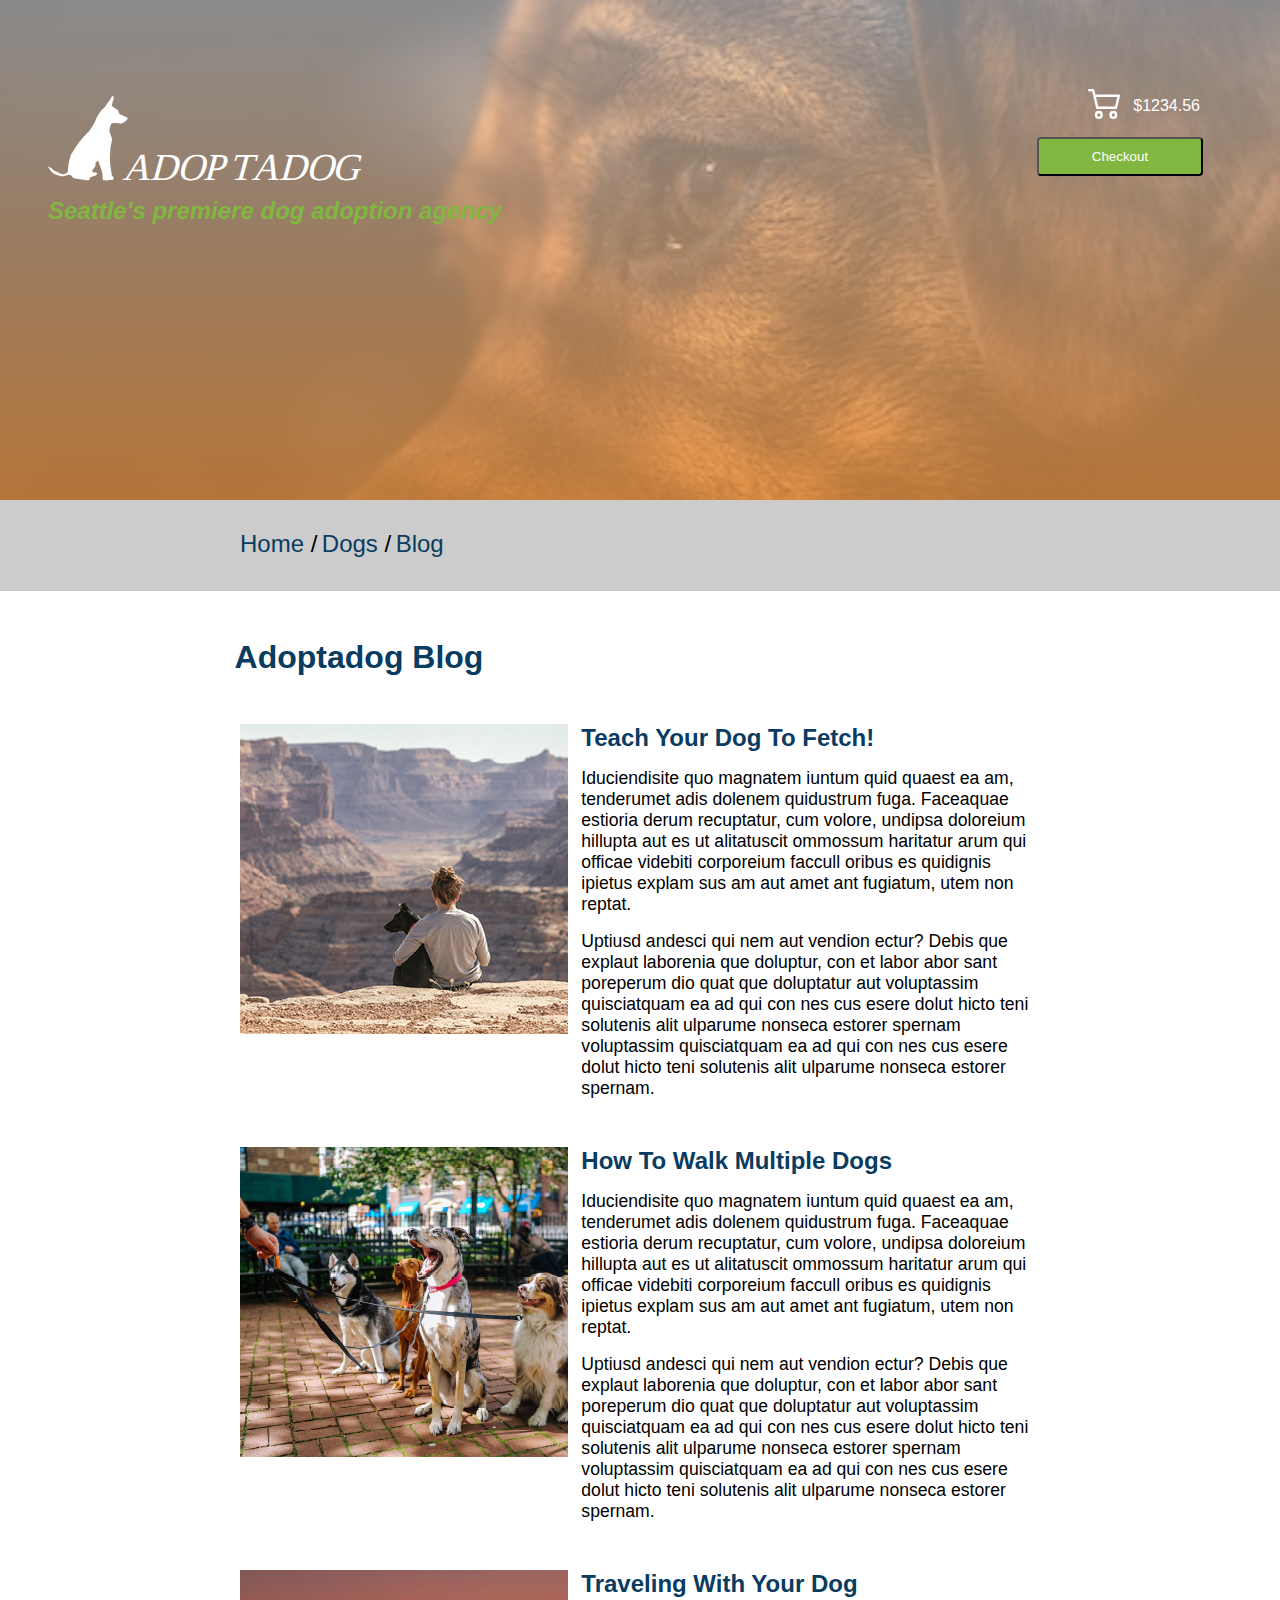
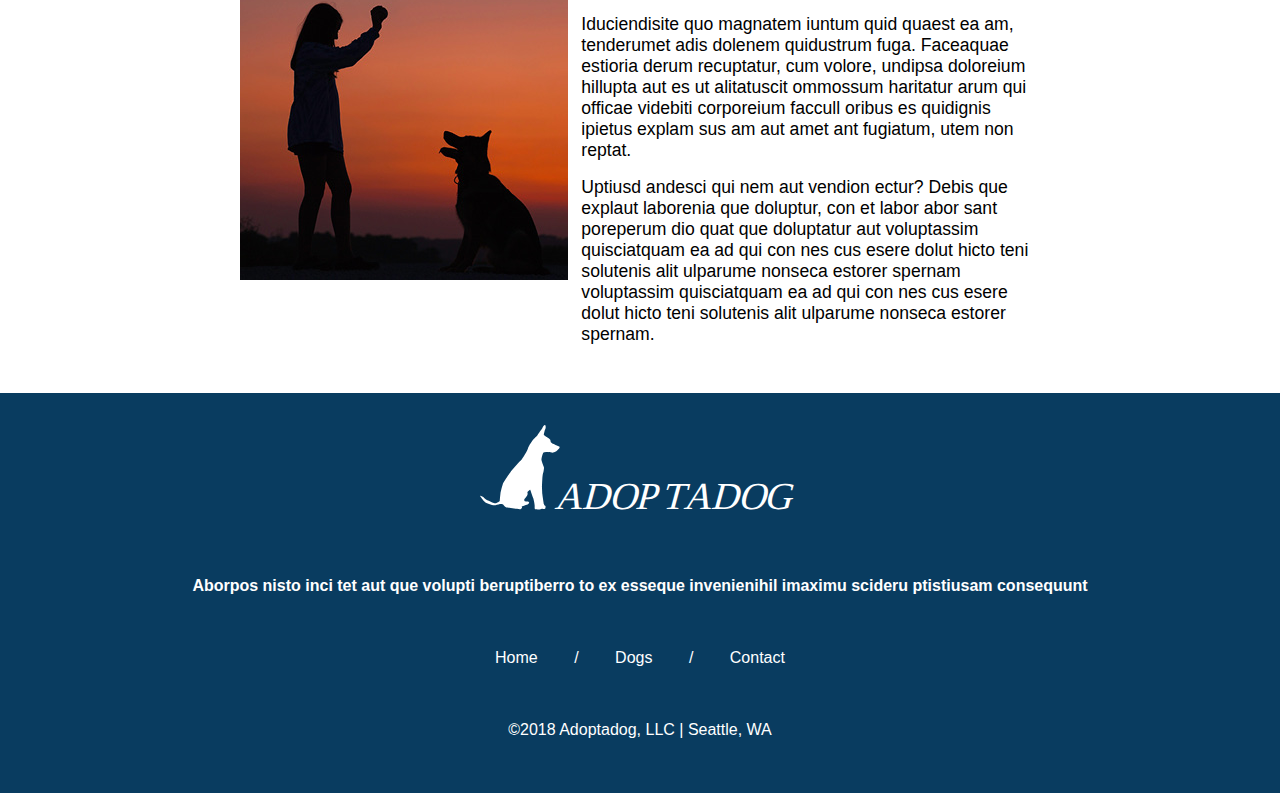
<file: blog.html>
<!doctype html>
<html lang="en">

<head>
	<meta charset="utf-8">
	<meta http-equiv="X-UA-Compatible" content="IE=edge">
	<meta name="viewport"
		content="width=device-width, initial-scale=1, minimum-scale=1, maximum-scale=1, user-scalable=0">
	<title>Adopt a Dog Blog</title>
    <script src="js/jquery-3.6.0.min.js" type="text/javascript"></script>
    <script src="https://ajax.googleapis.com/ajax/libs/jquery/3.5.1/jquery.min.js"></script>


    
    <link href="styles/style.css" rel="stylesheet">
</head>
<body>

    <div class="parent">

        <!-- header -->
        <header>  
            <div>
          <img src="images/adoptadog-logo.svg" alt="adopt a dog log, in white with a silhouette of a dog and text" class="logo">
                <h1>Seattle's premiere dog adoption agency</h1>
           <!-- </div>
           <div> -->
              <img src="cart-icon.svg" alt="shopping cart icon" class="cart">
              <p>$1234.56 </p>
             <button class="button">Checkout</button>
             </div>
         </header>
             
        <!-- navigation -->
        <nav>
         <ul>
            <li><a href="index.html">Home </a>/</li>
            <li><a href="dogs.html">Dogs </a>/</li>
            <li><a href="blog.html">Blog</a></li>
        </ul> </nav>

        <div id="sidebar1"></div>     
        <div id="sidebar2"></div> 


    <div id="content1"><h1>Adoptadog Blog</h1>
      
    </div> 
    </div> 
    
              <div id="blogArticles">
                <script src="js/posts.js"></script>
              </div>
        

  
 

         <!-- footer -->
            
         <footer>
            <img src="images/adoptadog-logo.svg" alt="adopt a dog log, in white with a silhouette of a dog and text">
            <h5>Aborpos nisto inci tet aut que volupti beruptiberro to ex 
                esseque invenienihil imaximu scideru ptistiusam consequunt</h5>
            <ul>
                <li><a href="index.html">Home</a> </li>
                <li> /</li>
                <li><a href="dogs.html">Dogs </a> </li>
                <li> /</li>
                <li><a href="contact.html">Contact</a></li>
            </ul>
            <p> &#169;2018 Adoptadog, LLC | Seattle, WA</p>

        </footer>
</body>
</html>
</file>
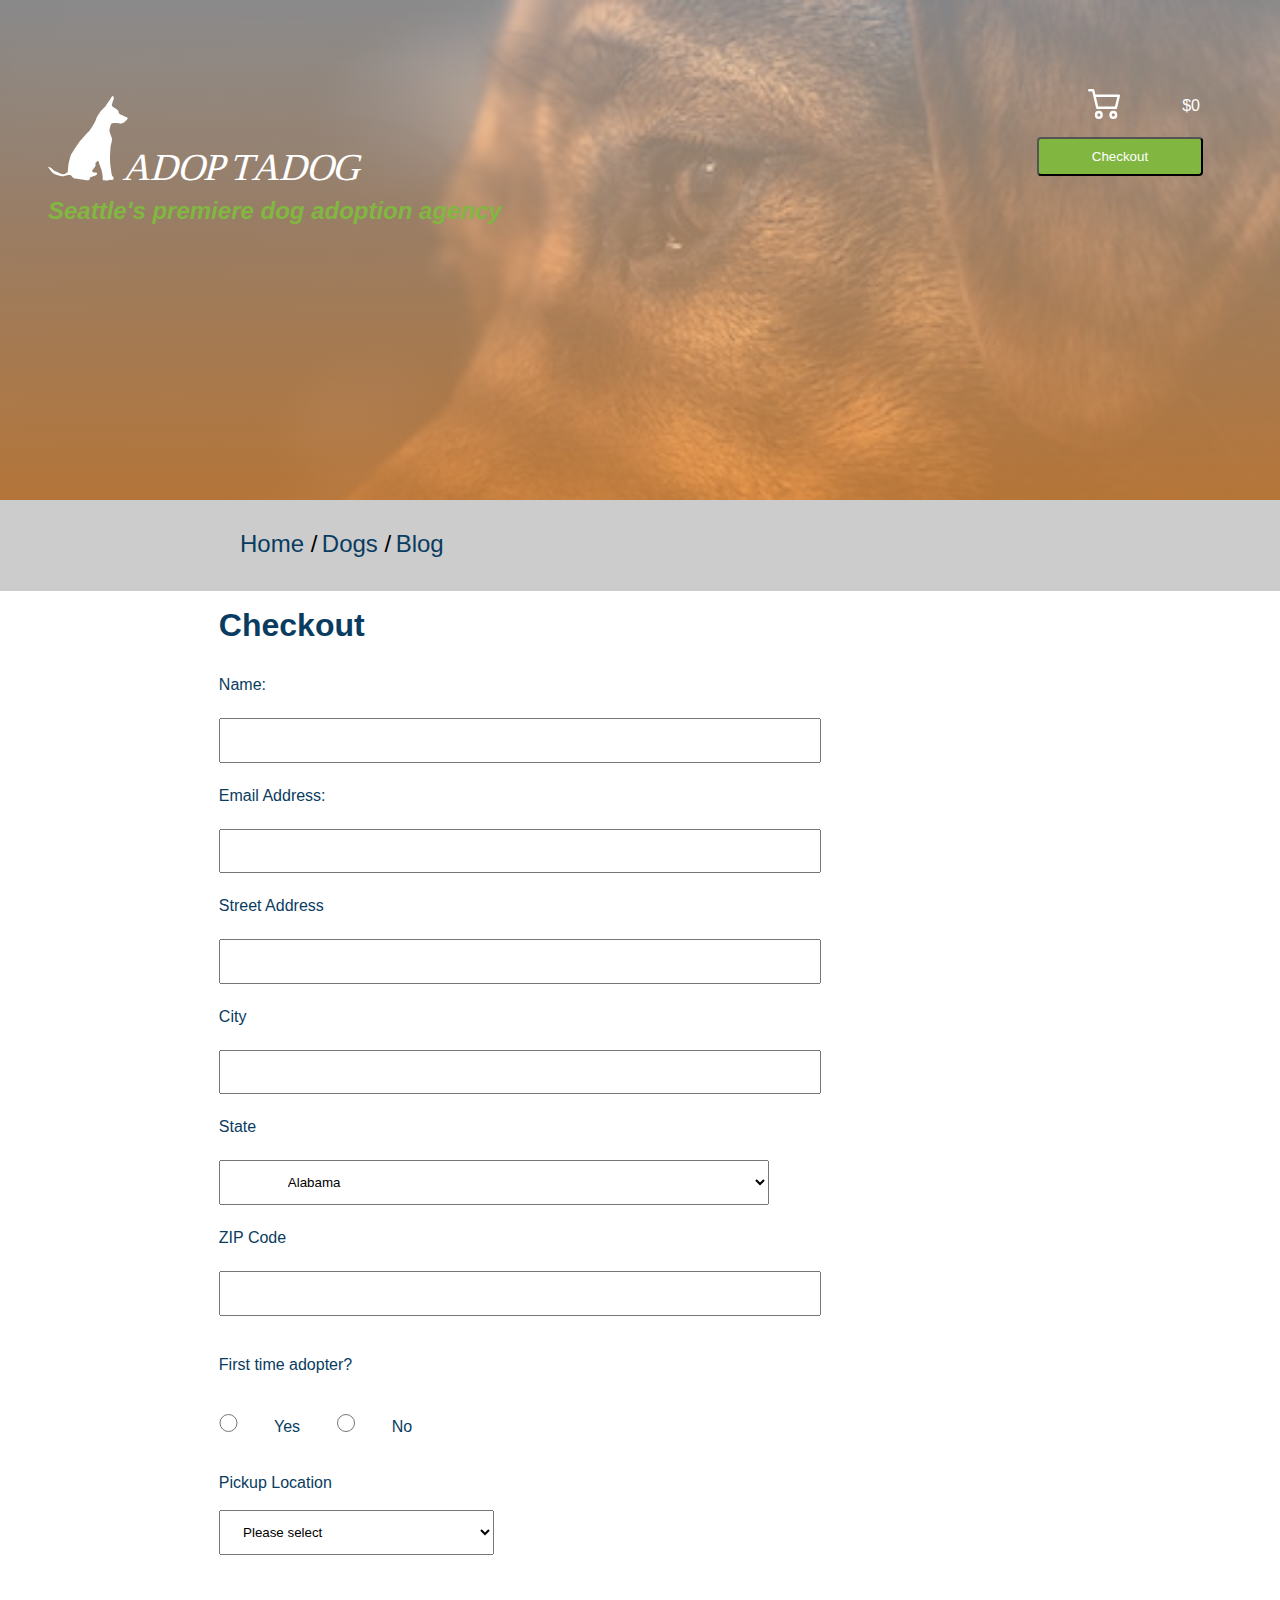
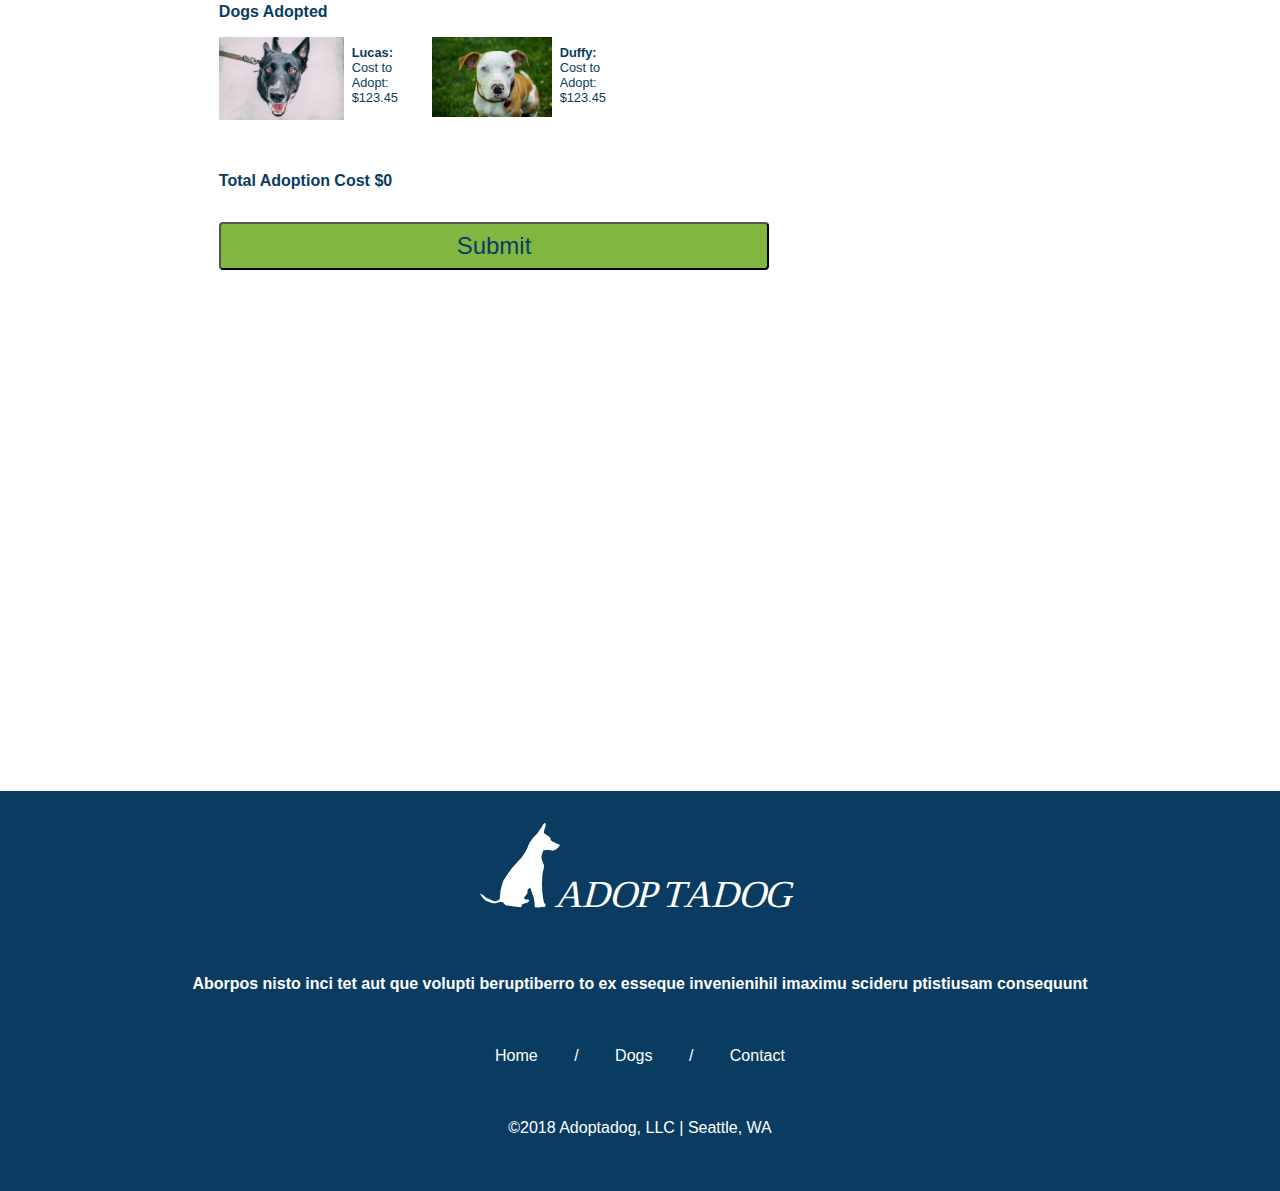
<file: contact.html>
<!DOCTYPE html>
<html lang="en">

<head>
    <meta charset="UTF-8">
    <meta name="viewport" content="width=device-width, initial-scale=1.0">
    <meta http-equiv="X-UA-Compatible" content="ie=edge">

    <link rel="stylesheet" href="styles/style.css">
    <script src="js/checkout.js"></script>
    <script src="js/jquery-3.6.0.min.js" type="text/javascript"></script>
    <script src="https://ajax.googleapis.com/ajax/libs/jquery/3.5.1/jquery.min.js"></script>

    <title>Adopt a Dog</title>


    
</head>
<body>
    <div class="parent">

        <!-- header -->
        <header>  
            <div>
             <img src="images/adoptadog-logo.svg" alt="adopt a dog log, in white with a silhouette of a dog and text" class="logo">
                <h1>Seattle's premiere dog adoption agency</h1>
                  <img src="cart-icon.svg" alt="shopping cart icon" class="cart">
                     <p id="finalAmount">$0 </p>
                      <button class="button" onclick="runningTotal(0)" style="cursor: pointer;">  Checkout </button>
  
                    </div>
      </header>
             
        <!-- navigation -->
        <nav>
         <ul>
            <li><a href="index.html">Home </a>/</li>
            <li><a href="dogs.html">Dogs </a>/</li>
            <li><a href="blog.html">Blog</a></li>
        </ul> 
    </nav>
    
        <!-- sidebar  (these are basically place holders)-->
    
        <div id="sidebar1"></div>     
        <div id="sidebar2"></div> 
    
     <!-- <div id="content1"> <h1 >Checkout</h1> </div> -->
        </div>


    
        
        
        <div class="container22">
          <div id="content23"> 
            <h1 >Checkout</h1>
            <!-- action="/action_page.php" -->
            <form  method="post" onsubmit="return validateForm()" class="form">
            <label>Name:
               <input type="text" id="Name" required name="applicantName">
            </label>

            <label>Email Address:
                <input type="email"  id="email" name="applicantEmail">
            </label>

            <label for="street">Street Address
                 <input id="street" type="text" name="applicantStreet">
                </label>
            <label for="city">City

                <input id="city" type="text" name="applicantCity" class="city">
            </label>
            <label for="state">State
          
                <select id="state" class="state">
                    <option value="AL">Alabama</option>
                    <option value="AK">Alaska</option>
                    <option value="AZ">Arizona</option>
                    <option value="AR">Arkansas</option>
                    <option value="CA">California</option>
                    <option value="CO">Colorado</option>
                    <option value="CT">Connecticut</option>
                    <option value="DE">Delaware</option>
                    <option value="DC">District Of Columbia</option>
                    <option value="FL">Florida</option>
                    <option value="GA">Georgia</option>
                    <option value="HI">Hawaii</option>
                    <option value="ID">Idaho</option>
                    <option value="IL">Illinois</option>
                    <option value="IN">Indiana</option>
                    <option value="IA">Iowa</option>
                    <option value="KS">Kansas</option>
                    <option value="KY">Kentucky</option>
                    <option value="LA">Louisiana</option>
                    <option value="ME">Maine</option>
                    <option value="MD">Maryland</option>
                    <option value="MA">Massachusetts</option>
                    <option value="MI">Michigan</option>
                    <option value="MN">Minnesota</option>
                    <option value="MS">Mississippi</option>
                    <option value="MO">Missouri</option>
                    <option value="MT">Montana</option>
                    <option value="NE">Nebraska</option>
                    <option value="NV">Nevada</option>
                    <option value="NH">New Hampshire</option>
                    <option value="NJ">New Jersey</option>
                    <option value="NM">New Mexico</option>
                    <option value="NY">New York</option>
                    <option value="NC">North Carolina</option>
                    <option value="ND">North Dakota</option>
                    <option value="OH">Ohio</option>
                    <option value="OK">Oklahoma</option>
                    <option value="OR">Oregon</option>
                    <option value="PA">Pennsylvania</option>
                    <option value="RI">Rhode Island</option>
                    <option value="SC">South Carolina</option>
                    <option value="SD">South Dakota</option>
                    <option value="TN">Tennessee</option>
                    <option value="TX">Texas</option>
                    <option value="UT">Utah</option>
                    <option value="VT">Vermont</option>
                    <option value="VA">Virginia</option>
                    <option value="WA">Washington</option>
                    <option value="WV">West Virginia</option>
                    <option value="WI">Wisconsin</option>
                    <option value="WY">Wyoming</option>
                </select>	
            </label>
  
                 <label>ZIP Code
                 <input id="zip" type="text" class="zip" pattern="[0-9]{5}" title="Five digit zip code" />
                </label>
                 <!-- <br><br><br> -->

                <p>First time adopter?</p>
                  <input class="radio" type="radio" id="yes" name="yes" value="yes">
                  <label for="yes">Yes</label>
                  <input class="radio" type="radio" id="no" name="no" value="no">
                  <label for="no">No</label>
                <br> <br>
                 

            <label class="pickup">Pickup Location<br><br>
                <select name="location" class="location">
                    <option value="">Please select</option>
                    <option value="east">east</option>
                    <option value="west">west</option>
                    <option value="north">north</option>
                </select>

            </label>  
       
            <h4> Dogs Adopted</h4>  
       
          <div class="divide">
            <div class="lside">
                <img src="images/tucker-good-589776-unsplash.jpg" alt="black dog" >
            </div>
            <div class="rside">
                <!-- <p style="padding-left:1rem; font-size:0.6em;margin-top:-2rem;" >Lucus<br>Cost to Adopt: $123.45</p> -->
                <p onclick="runningTotal(123.45)" style="cursor: pointer;">  <strong>Lucas:</strong> <br>Cost to Adopt: $123.45 </p>
            </div>

            <div class="lside2">
                <img src="images/duffy-brook-350225-unsplash.jpg" alt="bulldog" >
            </div>
            <div class="rside2">
               <!-- <p style="padding-left:1rem; font-size:0.6em;margin-top:-2rem;">Duffy<br> Cost to Adopt: $123.45</p> -->
               <p onclick="runningTotal(123.45)" style="cursor: pointer;">  <strong>Duffy:</strong> <br>Cost to Adopt: $123.45 </p>

            </div>
          </div>

          <div>
             <h4>Total Adoption Cost <span id="finalAmount">$0</span> </h4>

           
          </div>
         
            <input type="submit" onclick="submitAlert()" value="Submit" class="submit" style="cursor: pointer;">
        </form>

        </div>
  </div>
 

         <!-- footer -->
            
         <footer>
            <img src="images/adoptadog-logo.svg" alt="adopt a dog log, in white with a silhouette of a dog and text">
            <h5>Aborpos nisto inci tet aut que volupti beruptiberro to ex 
                esseque invenienihil imaximu scideru ptistiusam consequunt</h5>
            <ul>
                <li><a href="index.html">Home</a> </li>
                <li> /</li>
                <li><a href="dogs.html">Dogs </a> </li>
                <li> /</li>
                <li><a href="contact.html">Contact</a></li>
            </ul>
            <p> &#169;2018 Adoptadog, LLC | Seattle, WA</p>

        </footer>

       <script src="js/alert.js"></script>
</body>
</html>
</file>
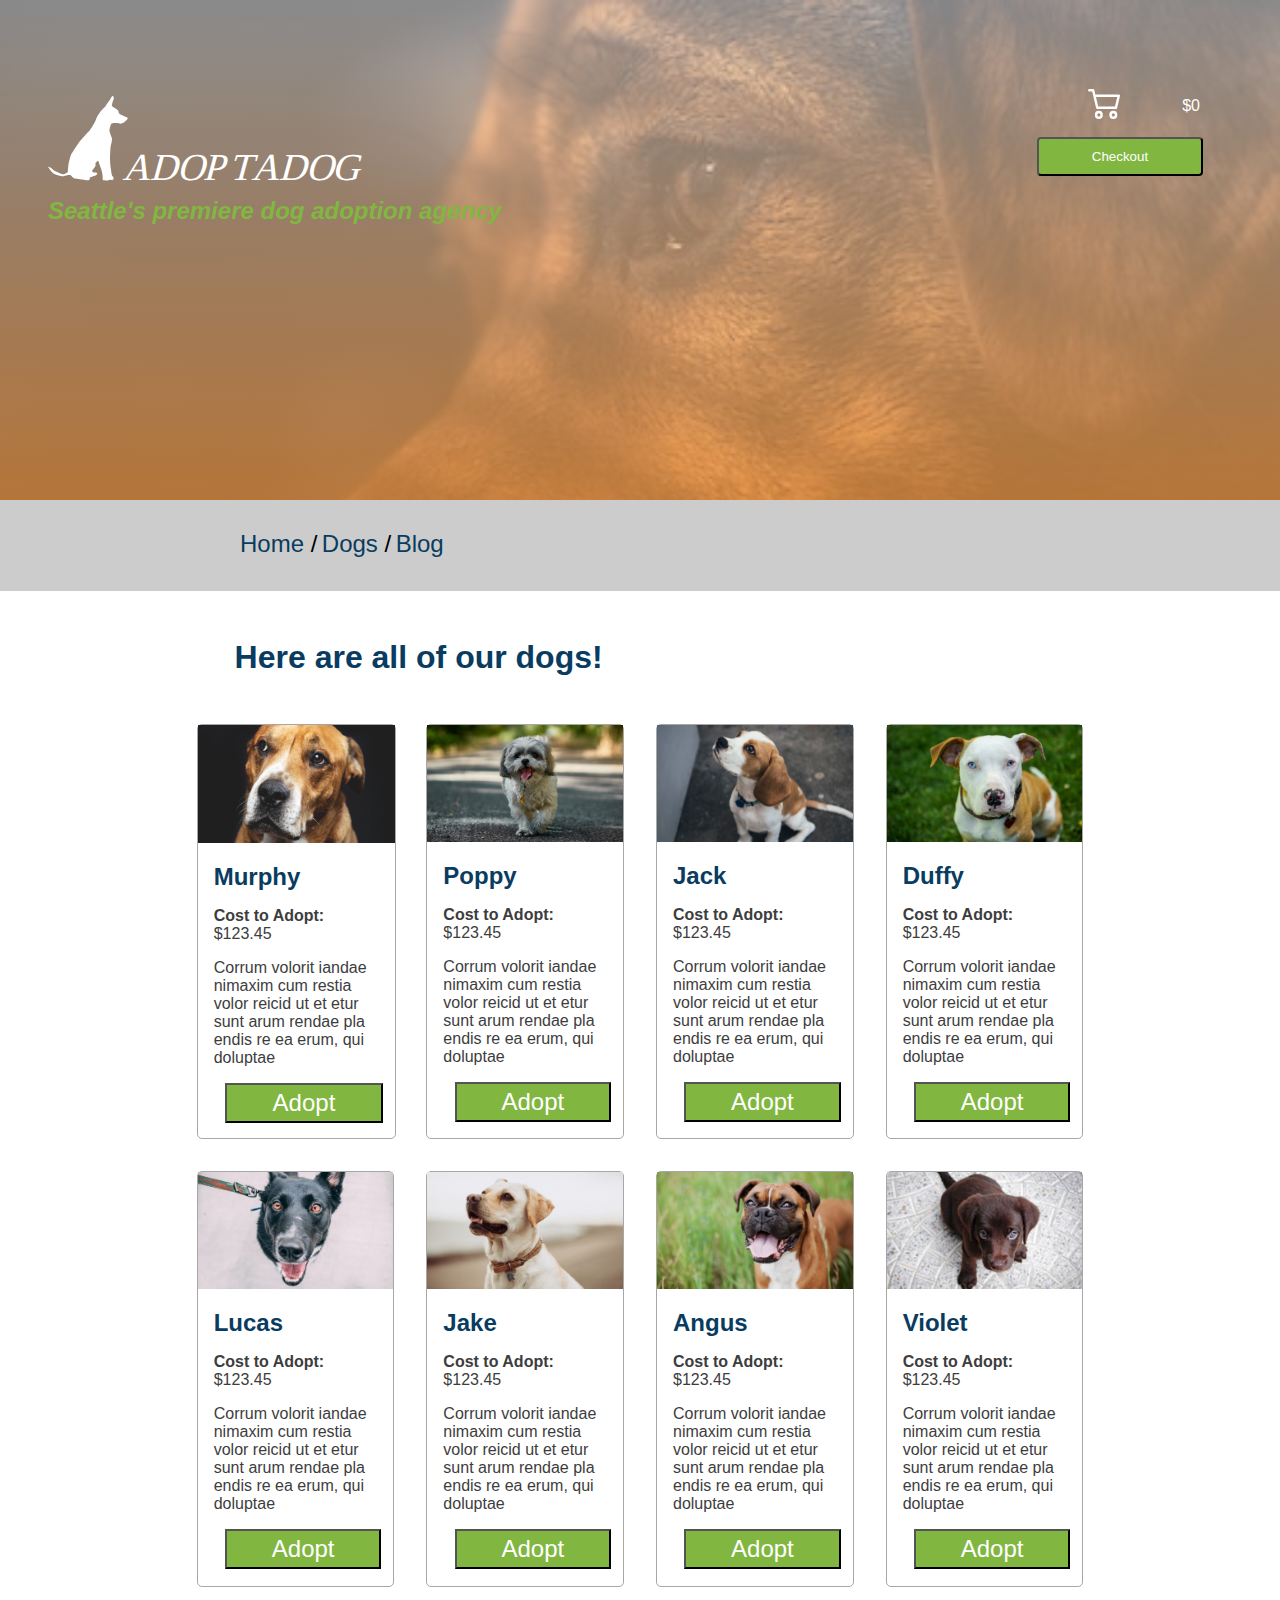
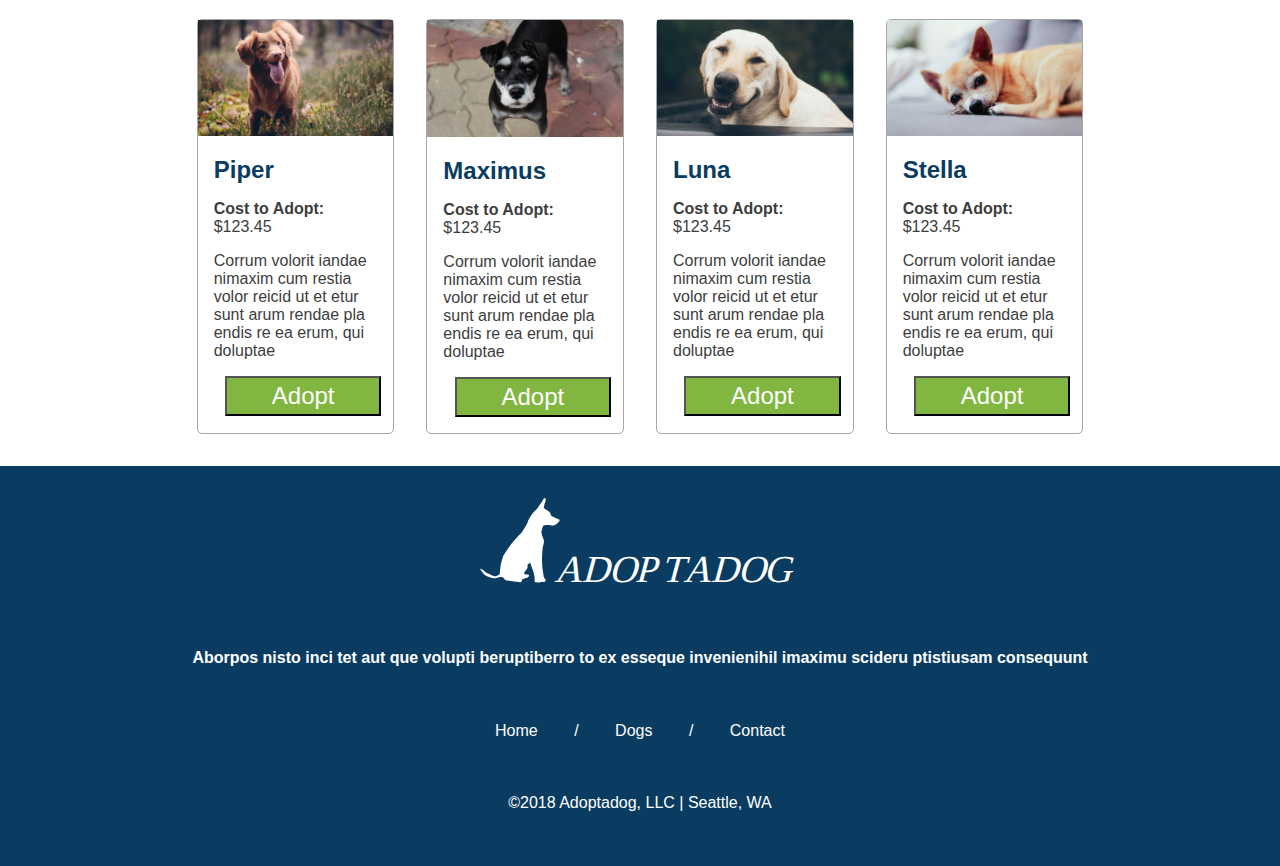
<file: dogs.html>
<!doctype html>
<html lang="en">

<head>
	<meta charset="utf-8">
	<meta http-equiv="X-UA-Compatible" content="IE=edge">
	<meta name="viewport"
		content="width=device-width, initial-scale=1, minimum-scale=1, maximum-scale=1, user-scalable=0">
	<title>Here are our dogs</title>
	<link rel="shortcut icon" type="image/x-icon" href="css/images/favicon.ico">

    <!-- <script src="js/script.js"></script> -->
    <script src="js/checkout.js"></script>

    <link href="styles/style.css" rel="stylesheet">
    <script src="https://ajax.googleapis.com/ajax/libs/jquery/3.3.1/jquery.min.js"></script>

    <script>

      $(document).ready(function() {
          $('#content4 p, #content5 p, #content6 p, #content7 p, #content8 p, #content9 p, #content10 p, #content11 p, #content13 p, #content14 p, #content15 p, #content16 p').hover(function() {
              $(this).css("color", "blue");
          }, function() {
              $(this).css("color", "black");
          });
      });
  </script>

</head>
<body>

    <div class="parent">

        <!-- header -->
        <header>  
          <div>
           <img src="images/adoptadog-logo.svg" alt="adopt a dog log, in white with a silhouette of a dog and text" class="logo">
              <h1>Seattle's premiere dog adoption agency</h1>
                <img src="cart-icon.svg" alt="shopping cart icon" class="cart">
                   <p id="finalAmount">$0 </p>
                    <button class="button" onclick="runningTotal(0)" style="cursor: pointer;">  Checkout </button>

                  </div>
    </header>
             
        <!-- navigation -->
        <nav>
         <ul>
            <li><a href="index.html">Home </a>/</li>
            <li><a href="dogs.html">Dogs </a>/</li>
            <li><a href="blog.html">Blog</a></li>
        </ul> </nav>
    
        <!-- sidebar  (these are basically place holders)-->
    
        <div id="sidebar1"></div>     
        <div id="sidebar2"></div> 

   
        
    <div id="content1" ><h1>Here are all of our dogs!</h1>
      
     </div>  
    
 </div>
         <!-- container4 open -->   
         

         <div class="container4">
           

          <div id="content4"><img src="images/murphy-card.jpg" alt="brown hound">
              <h2>Murphy</h2> 
              <p><strong>Cost to Adopt:</strong> $123.45</p>
              <p>Corrum volorit iandae
              nimaxim cum restia volor
              reicid ut et etur sunt arum
              rendae pla endis re ea erum,
              qui doluptae</p>
              <button onclick="runningTotal(123.45)" style="cursor: pointer;">  Adopt </button>
            </div>
      
          <div id="content5"><img src="images/poppy-card.jpg" alt="tan little dog running">
                 <h2>Poppy</h2> 
                 <p><strong>Cost to Adopt:</strong> $123.45</p>
                 <p>Corrum volorit iandae
                  nimaxim cum restia volor
                  reicid ut et etur sunt arum
                  rendae pla endis re ea erum,
                  qui doluptae</p>
                  <button onclick="runningTotal(123.45)" style="cursor: pointer;">  Adopt </button>
                </div>
      
          <div id="content6"><img src="images/jack-card.jpg"  alt="white and brown begal"> 
                  <h2>Jack</h2> 
                  <p><strong>Cost to Adopt:</strong> $123.45</p>
                  <p>Corrum volorit iandae
                      nimaxim cum restia volor
                      reicid ut et etur sunt arum
                      rendae pla endis re ea erum,
                      qui doluptae</p>
                      <button onclick="runningTotal(123.45)" style="cursor: pointer;">  Adopt </button>
                    </div>
      
          <div id="content7"><img src="images/duffy-card.jpg" alt="white and brown bulldog">
                  <h2>Duffy</h2> 
                  <p><strong>Cost to Adopt:</strong> $123.45</p>
                  <p>Corrum volorit iandae
                      nimaxim cum restia volor
                      reicid ut et etur sunt arum
                      rendae pla endis re ea erum,
                      qui doluptae</p>
                      <button onclick="runningTotal(123.45)" style="cursor: pointer;">  Adopt </button>
                    </div>
      
           <div id="content8"><img src="images/lucas-card.jpg" alt="black lab">
                  <h2>Lucas</h2> 
                  <p><strong>Cost to Adopt:</strong> $123.45</p>
                  <p>Corrum volorit iandae
                      nimaxim cum restia volor
                      reicid ut et etur sunt arum
                      rendae pla endis re ea erum,
                      qui doluptae</p>
                      <button onclick="runningTotal(123.45)" style="cursor: pointer;">  Adopt </button>
                    </div>

           <div id="content9"><img src="images/jake-card.jpg"  alt="golden retriever">
            <h2>Jake</h2> 
            <p><strong>Cost to Adopt:</strong> $123.45</p>
            <p>Corrum volorit iandae
                nimaxim cum restia volor
                reicid ut et etur sunt arum
                rendae pla endis re ea erum,
                qui doluptae</p>
                <button onclick="runningTotal(123.45)" style="cursor: pointer;">  Adopt </button>
            </div>
      
           <div id="content10"><img src="images/angus-card.jpg" alt="golden bulldog">
                  <h2>Angus</h2> 
                  <p><strong>Cost to Adopt:</strong> $123.45</p>
                  <p>Corrum volorit iandae
                      nimaxim cum restia volor
                      reicid ut et etur sunt arum
                      rendae pla endis re ea erum,
                      qui doluptae</p>
                      <button onclick="runningTotal(123.45)" style="cursor: pointer;">  Adopt </button>
                    </div>
      
          <div id="content11"><img src="images/violet-card.jpg" alt="cute brown puppy">
                  <h2>Violet</h2> 
                  <p><strong>Cost to Adopt:</strong> $123.45</p>
                  <p>Corrum volorit iandae
                      nimaxim cum restia volor
                      reicid ut et etur sunt arum
                      rendae pla endis re ea erum,
                      qui doluptae</p>
                      <button onclick="runningTotal(123.45)" style="cursor: pointer;">  Adopt </button>
                    </div>

          <div id="content13"><img src="images/piper-card.jpg" alt="brown retriever">
            <h2>Piper</h2> 
            <p><strong>Cost to Adopt:</strong> $123.45</p>
            <p>Corrum volorit iandae
                nimaxim cum restia volor
                reicid ut et etur sunt arum
                rendae pla endis re ea erum,
                qui doluptae</p>
                <button onclick="runningTotal(123.45)" style="cursor: pointer;">  Adopt </button>
            </div>

          <div id="content14"><img src="images/maximus-card.jpg" alt="black terrier">
            <h2>Maximus</h2> 
            <p><strong>Cost to Adopt:</strong> $123.45</p>
            <p>Corrum volorit iandae
                nimaxim cum restia volor
                reicid ut et etur sunt arum
                rendae pla endis re ea erum,
                qui doluptae</p>
                <button onclick="runningTotal(123.45)" style="cursor: pointer;">  Adopt </button>
            </div>

          <div id="content15"><img src="images/luna-card.jpg" alt="golden lab">
            <h2>Luna</h2> 
            <p><strong>Cost to Adopt:</strong> $123.45</p>
            <p>Corrum volorit iandae
                nimaxim cum restia volor
                reicid ut et etur sunt arum
                rendae pla endis re ea erum,
                qui doluptae</p>
                <button onclick="runningTotal(123.45)" style="cursor: pointer;">  Adopt </button>
            </div>

          <div id="content16"><img src="images/stella-card.jpg" alt="tiny brown dog">
            <h2>Stella</h2> 
            <p><strong>Cost to Adopt:</strong> $123.45</p>
            <p>Corrum volorit iandae
                nimaxim cum restia volor
                reicid ut et etur sunt arum
                rendae pla endis re ea erum,
                qui doluptae</p>
                <button onclick="runningTotal(123.45)" style="cursor: pointer;">  Adopt </button>
            </div>
            </div>


         <!-- footer -->
            
         <footer>
            <img src="images/adoptadog-logo.svg" alt="adopt a dog log, in white with a silhouette of a dog and text">
            <h5>Aborpos nisto inci tet aut que volupti beruptiberro to ex 
                esseque invenienihil imaximu scideru ptistiusam consequunt</h5>
            <ul>
                <li><a href="index.html">Home</a> </li>
                <li> /</li>
                <li><a href="dogs.html">Dogs </a> </li>
                <li> /</li>
                <li><a href="contact.html">Contact</a></li>
            </ul>
            <p> &#169;2018 Adoptadog, LLC | Seattle, WA</p>
        </footer>
     </div>  <!-- container4 close -->   
</body>
</html>
</file>
<file: styles/style.css>
* {
  margin: 0;
  padding: 0;
  font-family: Arial, Helvetica, sans-serif;
}

html,
body {
  width: 100%;
  height: 100%;
}
/* ************************************************ */

/* all pages header and logo */

/* ************************************************************* */
/* index page */

.parent {
  display: grid;
  grid-template-columns: 0.05fr 2fr 1fr 1fr 2fr;
  grid-template-rows: auto auto 0.05fr 1fr auto;
  grid-column-gap: 0px;
  grid-row-gap: 0px;
}

header {
  grid-area: 1 / 1 / 2 / 6;
}
nav {
  grid-area: 2 / 1 / 3 / 6;
}
aside {
  grid-area: 3 / 5 / 5 / 6;
  padding: 1rem;
}
footer {
  grid-area: 5 / 1 / 6 / 7;
}
article {
  grid-area: 3 / 1 / 5 / 5;
}

/* **************************************************** */
/* header styles */

header {
display: grid;
max-height: 50rem;
height: 500px;
background-image: linear-gradient(
    to bottom,
    rgba(245, 246, 252, 0.52),
    rgba(243, 156, 74, 0.73)
  ),
  url('../images/header-small.jpg');
background-position: top; /* Center the image */
background-repeat: no-repeat; /* Do not repeat the image */
background-size: cover; /* Resize the background image to cover the entire container */
}

header h1 {
  display: grid;
  color: #81b741;
  margin-left: 3rem;
  font-style: italic;
  font-size: 1.5em;
  width: 50%;
}

.logo {
  width: 25%;
  margin-top: 6rem;
  margin-left: 3rem;
}

header p {
  float: right;
  color: white;
  margin-top: -8rem;
  padding-right: 5rem;
}

.cart {
  width: 2rem;
  float: right;
  margin-top: -8.5rem;
  padding-right: 10rem;
}

.button {
  float: right;
  margin-top: -5.5rem;
  margin-right: 4.8rem;
  background-color: #81b741;
  color: white;
  width: 13%;
  height: 2.4rem;
  border-radius: 4px;
  text-decoration: none;
}

.fcc-btn2 {
  background-color: #ccc;
  width: 40%;
  height: 3rem;
  text-align: center;
  margin-top: 1rem;
  color: #093c60;
  font-size: 1.5em;
  line-height: 3rem;
  padding: 0.5rem 4rem;
  text-decoration: none;
  border-radius: 4px;
  text-align: center;
  margin-left: 30%;
}

/* ********************************************************** */
/* navigation styles */

nav {
  display: grid;
  background-color: #ccc;
  min-height: 5rem;
  line-height: 5.5rem;
}

nav ul {
  margin-left: 15rem;
}
nav li {
  display: inline;
  font-size: 1.5em;
}

nav li a {
  color: #093c60;
  text-decoration: none;
}

/* ****************************************** */
/* aside styles */
aside {
  display: grid;
  background-color: white;
  margin-right: 10rem;
  max-height: 50rem;
}

aside h1 {
  color: #093c60;
  padding-bottom: 1rem;
  font-size: 2em;
  font-family: 'Times New Roman', Times, serif;
}

aside img {
  max-width: 100%;
  height: auto;
  padding-top: 1rem;
  padding-bottom: 1rem;
}

aside h4 {
  color: #093c60;
  padding-top: 1rem;
  padding-bottom: 1rem;
  font-size: 1.5em;
}

aside p {
  color: #093c60;
  padding-top: 1rem;
  padding-bottom: 1rem;
  font-size: 1em;
}

/* ************************************************ */
/* article */

article {
  display: grid;
  grid-template-columns: 1fr 1fr 1fr;
  grid-template-rows: 1fr 0.5fr 1fr 1fr 0.05fr;
  grid-template-areas:
    'content1 content1 content1'
    'content3 content3 content3'
    'content4 content5 content6'
    'content7 content8 content9'
    'content10 content10 content10';
  margin-left: 15rem;
  margin-right: 5rem;
  gap: 15px;
}

.content1 {
  display: grid;
  grid-area: content1;
}

.content1 img {
  max-width: 100%;
  height: auto;
}

.content3 {
  display: grid;
  grid-area: content3;
  max-height: 5rem;
}

.content3 h1 {
  color: #093c60;
  margin-top: 1rem;
  font-size: 2em;
  font-family: 'Times New Roman', Times, serif;
}

.content3 p {
  color: #093c60;
  margin-top: 1rem;
}

.content4 {
  display: grid;
  grid-area: content4;
  border: #a7a7a7 solid 0.5px;
  border-radius: 5px;
}

.content4 img {
  max-width: 100%;
  height: auto;
}

.content4 h2 {
  font-size: 1.5em;
  color: #093c60;
  text-align: left;
  padding-left: 1rem;
  padding-bottom: 1rem;
  padding-top: 1rem;
}

.content4 p {
  font-size: 1em;
  color: #3d3d3d;
  text-align: left;
  padding-left: 1rem;
  padding-right: 1rem;
  padding-bottom: 1rem;
}

.content4 button {
  background-color: #81b741;
  color: black;
  width: 80%;
  height: 2.5rem;
  margin-left: 1.7rem;
  color: white;
  font-size: 1.5em;
}

/* content 5 */
.content5 {
  display: grid;
  grid-area: content5;
  border: #a7a7a7 solid 0.5px;
  border-radius: 5px;
  /* width: 33%; */
}

.content5 img {
  max-width: 100%;
  height: auto;
}

.content5 h2 {
  font-size: 1.5em;
  color: #093c60;
  text-align: left;
  padding-left: 1rem;
  padding-bottom: 1rem;
  padding-top: 1rem;
}

.content5 p {
  font-size: 1em;
  color: #3d3d3d;
  text-align: left;
  padding-left: 1rem;
  padding-right: 1rem;
  padding-bottom: 1rem;
}

.content5 button {
  background-color: #81b741;
  color: black;
  width: 80%;
  height: 2.5rem;
  margin-left: 1.7rem;
  color: white;
  font-size: 1.5em;
}

/* content 6 */
.content6 {
  display: grid;
  grid-area: content6;
  border: #a7a7a7 solid 0.5px;
  border-radius: 5px;
  /* width: 33%; */
}

.content6 img {
  max-width: 100%;
  height: auto;
}

.content6 h2 {
  font-size: 1.5em;
  color: #093c60;
  text-align: left;
  padding-left: 1rem;
  padding-bottom: 1rem;
  padding-top: 1rem;
}

.content6 p {
  font-size: 1em;
  color: #3d3d3d;
  text-align: left;
  padding-left: 1rem;
  padding-right: 1rem;
  padding-bottom: 1rem;
}

.content6 button {
  background-color: #81b741;
  color: black;
  width: 80%;
  height: 2.5rem;
  margin-left: 1.7rem;
  color: white;
  font-size: 1.5em;
}

/* content 6 */
.content7 {
  display: grid;
  grid-area: content7;
  border: #a7a7a7 solid 0.5px;
  border-radius: 5px;
  /* width: 33%; */
}

.content7 img {
  max-width: 100%;
  height: auto;
}

.content7 h2 {
  font-size: 1.5em;
  color: #093c60;
  text-align: left;
  padding-left: 1rem;
  padding-bottom: 1rem;
  padding-top: 1rem;
}

.content7 p {
  font-size: 1em;
  color: #3d3d3d;
  text-align: left;
  padding-left: 1rem;
  padding-right: 1rem;
  padding-bottom: 1rem;
}

.content7 button {
  background-color: #81b741;
  color: black;
  width: 80%;
  height: 2.5rem;
  margin-left: 1.7rem;
  color: white;
  font-size: 1.5em;
}

/* content 6 */
.content8 {
  display: grid;
  grid-area: content8;
  border: #a7a7a7 solid 0.5px;
  border-radius: 5px;
  /* width: 33%; */
}

.content8 img {
  max-width: 100%;
  height: auto;
}

.content8 h2 {
  font-size: 1.5em;
  color: #093c60;
  text-align: left;
  padding-left: 1rem;
  padding-bottom: 1rem;
  padding-top: 1rem;
}

.content8 p {
  font-size: 1em;
  color: #3d3d3d;
  text-align: left;
  padding-left: 1rem;
  padding-right: 1rem;
  padding-bottom: 1rem;
}

.content8 button {
  background-color: #81b741;
  color: black;
  width: 80%;
  height: 2.5rem;
  margin-left: 1.7rem;
  color: white;
  font-size: 1.5em;
}

/* content 9 */
.content9 {
  display: grid;
  grid-area: content9;
  border: #a7a7a7 solid 0.5px;
  border-radius: 5px;
  /* width: 33%; */
}

.content9 img {
  max-width: 100%;
  height: auto;
}

.content9 h2 {
  font-size: 1.5em;
  color: #093c60;
  text-align: left;
  padding-left: 1rem;
  padding-bottom: 1rem;
  padding-top: 1rem;
}

.content9 p {
  font-size: 1em;
  color: #3d3d3d;
  text-align: left;
  padding-left: 1rem;
  padding-right: 1rem;
  padding-bottom: 1rem;
}

.content9 button {
  background-color: #81b741;
  color: black;
  width: 80%;
  height: 2.5rem;
  margin-left: 1.7rem;
  color: white;
  font-size: 1.5em;
}

.content10 {
  display: grid;
  grid-area: content10;
}

.content10 a {
  color: #093c60;
  text-decoration: none;
}

.content10 button {
  background-color: rgb(177, 175, 175);
  color: #093c60;
  width: 50%;
  height: 2.5rem;
  margin-left: 12rem;
  font-size: 1.5em;
  margin-bottom: 2rem;
  margin-top: 1rem;
}

/* ********************************************************** */

/* dogs page */


.container4 {
  display: grid;
  grid-template-columns:
    0.5fr minmax(0, 0.6fr) minmax(0, 0.6fr) minmax(0, 0.6fr)
    minmax(0, 0.6fr) 0.5fr;
  grid-template-rows: minmax(0, 40%) minmax(0, 40%) minmax(0, 40%);
  grid-template-areas:
    'sidebar1 content4 content5 content6 content7 sidebar2'
    'sidebar1 content8 content9 content10 content11 sidebar2'
    'sidebar1 content13 content14 content15 content16 sidebar2'
    'footer footer footer footer footer footer ';
  grid-gap: 2rem;
}

#content4,
#content5,
#content6,
#content7,
#content8,
#content9,
#content10,
#content11,
button a {
  color: white;
  text-decoration: none;
}

#content4,
#content5,
#content6,
#content7,
#content8,
#content9,
#content10,
#content11,
button a:hover {
  color: #093c60;
  text-decoration: none;
}

#content1 {
  background-color: white;
  grid-area: content1;
  grid-column: 2 / 4;
}

#content1 h1 {
  padding-top: 3rem;
  padding-bottom: 3rem;
  margin-left: 14rem;
  color: #093c60;
}

#content1 img {
  padding-top: 2rem;
  max-width: 100%;
  height: auto;
}
#content4 {
  grid-area: content4;
  border: #a7a7a7 solid 0.5px;
  border-radius: 5px;
  width: 100%;
}

#content4 img {
  max-width: 100%;
  height: auto;
}

#content4 h2 {
  font-size: 1.5em;
  color: #093c60;
  text-align: left;
  padding-left: 1rem;
  padding-bottom: 1rem;
  padding-top: 1rem;
}

#content4 p {
  font-size: 1em;
  color: #3d3d3d;
  text-align: left;
  padding-left: 1rem;
  padding-right: 1rem;
  padding-bottom: 1rem;
}

#content4 button {
  background-color: #81b741;
  color: black;
  width: 80%;
  height: 2.5rem;
  margin-left: 1.7rem;
  color: white;
  font-size: 1.5em;
  margin-bottom: 1rem;
}

/* content 5 */
#content5 {
  grid-area: content5;
  border: #a7a7a7 solid 0.5px;
  border-radius: 5px;
}

#content5 img {
  max-width: 100%;
  height: auto;
}

#content5 h2 {
  font-size: 1.5em;
  color: #093c60;
  text-align: left;
  padding-left: 1rem;
  padding-bottom: 1rem;
  padding-top: 1rem;
}

#content5 p {
  font-size: 1em;
  color: #3d3d3d;
  text-align: left;
  padding-left: 1rem;
  padding-right: 1rem;
  padding-bottom: 1rem;
}

#content5 button {
  background-color: #81b741;
  color: black;
  width: 80%;
  height: 2.5rem;
  margin-left: 1.7rem;
  color: white;
  font-size: 1.5em;
  margin-bottom: 1rem;
}

/* content 6 */
#content6 {
  grid-area: content6;
  border: #a7a7a7 solid 0.5px;
  border-radius: 5px;
}

#content6 img {
  max-width: 100%;
  height: auto;
}

#content6 h2 {
  font-size: 1.5em;
  color: #093c60;
  text-align: left;
  padding-left: 1rem;
  padding-bottom: 1rem;
  padding-top: 1rem;
}

#content6 p {
  font-size: 1em;
  color: #3d3d3d;
  text-align: left;
  padding-left: 1rem;
  padding-right: 1rem;
  padding-bottom: 1rem;
}

#content6 button {
  background-color: #81b741;
  color: black;
  width: 80%;
  height: 2.5rem;
  margin-left: 1.7rem;
  color: white;
  font-size: 1.5em;
  margin-bottom: 1rem;
}

/* content 7 */
#content7 {
  grid-area: content7;
  border: #a7a7a7 solid 0.5px;
  border-radius: 5px;
}

#content7 img {
  max-width: 100%;
  height: auto;
}

#content7 h2 {
  font-size: 1.5em;
  color: #093c60;
  text-align: left;
  padding-left: 1rem;
  padding-bottom: 1rem;
  padding-top: 1rem;
}

#content7 p {
  font-size: 1em;
  color: #3d3d3d;
  text-align: left;
  padding-left: 1rem;
  padding-right: 1rem;
  padding-bottom: 1rem;
}

#content7 button {
  background-color: #81b741;
  color: black;
  width: 80%;
  height: 2.5rem;
  margin-left: 1.7rem;
  color: white;
  font-size: 1.5em;
  margin-bottom: 1rem;
}

/* content 8 */
#content8 {
  grid-area: content8;
  border: #a7a7a7 solid 0.5px;
  border-radius: 5px;
}

#content8 img {
  max-width: 100%;
  height: auto;
}

#content8 h2 {
  font-size: 1.5em;
  color: #093c60;
  text-align: left;
  padding-left: 1rem;
  padding-bottom: 1rem;
  padding-top: 1rem;
}

#content8 p {
  font-size: 1em;
  color: #3d3d3d;
  text-align: left;
  padding-left: 1rem;
  padding-right: 1rem;
  padding-bottom: 1rem;
}

#content8 button {
  background-color: #81b741;
  color: black;
  width: 80%;
  height: 2.5rem;
  margin-left: 1.7rem;
  color: white;
  font-size: 1.5em;
  margin-bottom: 1rem;
}

/* content 9 */
#content9 {
  grid-area: content9;
  border: #a7a7a7 solid 0.5px;
  border-radius: 5px;
}

#content9 img {
  max-width: 100%;
  height: auto;
}

#content9 h2 {
  font-size: 1.5em;
  color: #093c60;
  text-align: left;
  padding-left: 1rem;
  padding-bottom: 1rem;
  padding-top: 1rem;
}

#content9 p {
  font-size: 1em;
  color: #3d3d3d;
  text-align: left;
  padding-left: 1rem;
  padding-right: 1rem;
  padding-bottom: 1rem;
}

#content9 button {
  background-color: #81b741;
  color: black;
  width: 80%;
  height: 2.5rem;
  margin-left: 1.7rem;
  color: white;
  font-size: 1.5em;
  margin-bottom: 1rem;
}

/* content 10 */
#content10 {
  grid-area: content10;
  border: #a7a7a7 solid 0.5px;
  border-radius: 5px;
}

#content10 img {
  max-width: 100%;
  height: auto;
}

#content10 h2 {
  font-size: 1.5em;
  color: #093c60;
  text-align: left;
  padding-left: 1rem;
  padding-bottom: 1rem;
  padding-top: 1rem;
}

#content10 p {
  font-size: 1em;
  color: #3d3d3d;
  text-align: left;
  padding-left: 1rem;
  padding-right: 1rem;
  padding-bottom: 1rem;
}

#content10 button {
  background-color: #81b741;
  color: black;
  width: 80%;
  height: 2.5rem;
  margin-left: 1.7rem;
  color: white;
  font-size: 1.5em;
  margin-bottom: 1rem;
}
/* content 11 */
#content11 {
  grid-area: content11;
  border: #a7a7a7 solid 0.5px;
  border-radius: 5px;
}

#content11 img {
  max-width: 100%;
  height: auto;
}

#content11 h2 {
  font-size: 1.5em;
  color: #093c60;
  text-align: left;
  padding-left: 1rem;
  padding-bottom: 1rem;
  padding-top: 1rem;
}

#content11 p {
  font-size: 1em;
  color: #3d3d3d;
  text-align: left;
  padding-left: 1rem;
  padding-right: 1rem;
  padding-bottom: 1rem;
}

#content11 button {
  background-color: #81b741;
  color: black;
  width: 80%;
  height: 2.5rem;
  margin-left: 1.7rem;
  color: white;
  font-size: 1.5em;
  margin-bottom: 1rem;
}

/* content 12 */
#content12 {
  grid-area: content12;
  grid-column: 2 / 6;
  grid-row: 3;
  display: flex;
  justify-content: center;
}

#content12 button {
  background-color: #ccc;
  color: #093c60;
  width: 30%;
  height: 3rem;
  font-size: 1.5em;
  border: none;
  text-align: center;
  margin-bottom: 1rem;
}

#content12 button a {
  color: #093c60;
  text-decoration: none;
}
/* content 13 */
#content13 {
  grid-area: content13;
  border: #a7a7a7 solid 0.5px;
  border-radius: 5px;
}

#content13 img {
  max-width: 100%;
  height: auto;
}

#content13 h2 {
  font-size: 1.5em;
  color: #093c60;
  text-align: left;
  padding-left: 1rem;
  padding-bottom: 1rem;
  padding-top: 1rem;
}

#content13 p {
  font-size: 1em;
  color: #3d3d3d;
  text-align: left;
  padding-left: 1rem;
  padding-right: 1rem;
  padding-bottom: 1rem;
}

#content13 button {
  background-color: #81b741;
  color: black;
  width: 80%;
  height: 2.5rem;
  margin-left: 1.7rem;
  color: white;
  font-size: 1.5em;
  margin-bottom: 1rem;
}

/* content 14 */
#content14 {
  grid-area: content14;
  border: #a7a7a7 solid 0.5px;
  border-radius: 5px;
}

#content14 img {
  max-width: 100%;
  height: auto;
}

#content14 h2 {
  font-size: 1.5em;
  color: #093c60;
  text-align: left;
  padding-left: 1rem;
  padding-bottom: 1rem;
  padding-top: 1rem;
}

#content14 p {
  font-size: 1em;
  color: #3d3d3d;
  text-align: left;
  padding-left: 1rem;
  padding-right: 1rem;
  padding-bottom: 1rem;
}

#content14 button {
  background-color: #81b741;
  color: black;
  width: 80%;
  height: 2.5rem;
  margin-left: 1.7rem;
  color: white;
  font-size: 1.5em;
  margin-bottom: 1rem;
}

/* content 15 */
#content15 {
  grid-area: content15;
  border: #a7a7a7 solid 0.5px;
  border-radius: 5px;
}

#content15 img {
  max-width: 100%;
  height: auto;
}

#content15 h2 {
  font-size: 1.5em;
  color: #093c60;
  text-align: left;
  padding-left: 1rem;
  padding-bottom: 1rem;
  padding-top: 1rem;
}

#content15 p {
  font-size: 1em;
  color: #3d3d3d;
  text-align: left;
  padding-left: 1rem;
  padding-right: 1rem;
  padding-bottom: 1rem;
}

#content15 button {
  background-color: #81b741;
  color: black;
  width: 80%;
  height: 2.5rem;
  margin-left: 1.7rem;
  color: white;
  font-size: 1.5em;
  margin-bottom: 1rem;
}

/* content 16 */
#content16 {
  grid-area: content16;
  border: #a7a7a7 solid 0.5px;
  border-radius: 5px;
}

#content16 img {
  max-width: 100%;
  height: auto;
}

#content16 h2 {
  font-size: 1.5em;
  color: #093c60;
  text-align: left;
  padding-left: 1rem;
  padding-bottom: 1rem;
  padding-top: 1rem;
}

#content16 p {
  font-size: 1em;
  color: #3d3d3d;
  text-align: left;
  padding-left: 1rem;
  padding-right: 1rem;
  padding-bottom: 1rem;
}

#content16 button {
  background-color: #81b741;
  color: black;
  width: 80%;
  height: 2.5rem;
  margin-left: 1.7rem;
  color: white;
  font-size: 1.5em;
  margin-bottom: 1rem;
}

/* ********************************************************** */

/* Blog Page */

.container5{
  display: grid;
  height: 100vh;
  grid-template-columns:  minmax(0, 1fr) minmax(0, 1fr);
  grid-template-rows: minmax(0, auto) minmax(0, auto) minmax(0, auto) minmax(
    0,
    25rem
  );
  grid-template-areas:
    
    'sidebar1 content19 content20 sidebar2'
    'sidebar1 content21 content22 sidebar2'
    'footer footer footer footer  ';
  gap: 4rem;
  margin-left: 2rem;
}


 
#content17 {
  display: grid;
  grid-area: content17;
  border: red solid 1px;
}

#content17 img {
  max-width: 100%;
  height: auto;
}

  
#content18 {
  display: grid;
  grid-area: content18;
}

#content18 h1 {
  color: #093c60;
}

#content18 h2 {
  color: #093c60;
}

#content18 h4 {
  color: black;
  margin-top: 0.5rem;
  padding-top: 1rem;
  font-weight: 200;
}

#content18 h3 {
  color: #093c60;
}

#content18 p {
  color: black;
  margin-top: 0.5rem;
  padding-top: 1rem;
  font-weight: 200;
}






/* content19 BLOG */
#content19 {
  display: grid;
  grid-area: content19;
}

#content19 img {
  max-width: 100%;
  height: auto;
}

/* content 18 BLOG */
#content20 {
  display: grid;
  grid-area: content20;
}

#content20 h1 {
  color: #093c60;
}

#content20 h4 {
  color: black;
  margin-top: 0.5rem;
  padding-top: 1rem;
  font-weight: 200;
}

/* content21 BLOG */
#content21 {
  display: grid;
  grid-area: content21;
}

#content21 img {
  max-width: 100%;
  height: auto;
}

/* content 22 BLOG */
#content22 {
  display: grid;
  grid-area: content22;
}

#content22 h1 {
  color: #093c60;
}

#content22 h4 {
  color: black;
  margin-top: 0.5rem;
  padding-top: 1rem;
  font-weight: 200;
}

/* dynamic blog page */

main {
  display:grid;
  grid-template-columns:  minmax(0, 1fr) minmax(0, 2fr);
  grid-template-areas:"blogimage bloglabel";
  margin-left: 15rem;
  margin-right: 10rem;

}



.blogimage {
  max-width: 100%;
  height: auto;
 

}

.bloglabel {
  margin-bottom:3rem;
  margin-right: 5rem;
  margin-left:1rem;
 
}

.bloglabel h3{
  color: #093c60;
  font-size: 1.5em;
  margin-left:2rem;

}

.bloglabel p {
  color: black;
  padding-top: 1rem;
  font-size:1.1em;
  font-weight: 200;
  margin-left:2rem;
  
}



/* Contact page  */

.container22 {
  display: grid;
  height: 200vh;
  grid-template-columns: 0.3fr minmax(0, 1.5fr) 1fr;
  grid-template-rows: minmax(0, 10rem);
  grid-template-areas: 'sidebar1 content23 sidebar2';
  gap: 1rem;
  padding-left: 3.8rem;
  margin-right: 10rem;
}



#content23 {
  display: grid;
  grid-area: content23;
}

#content23 h1 {
  padding-left: 2rem;
  color: #093c60;
  padding-bottom: 2rem;
  padding-top: 1rem;
}

#content23 h4 {
  padding-left: 2rem;
  padding-top: 3rem;
  color: #093c60;
  padding-bottom: 1rem;
  font-size: 1em;
  font-weight: 700;
}

#content23 p {
  padding-left: 2rem;
  padding-top: 1rem;
  color: #093c60;
  padding-bottom: 1rem;
  font-size: 1em;
}

#content23 .rside p {
  padding-left: .5rem;
  padding-top: 0.5rem;
  padding-right:1rem;
  font-size: .8em;
}

#content23 .rside2 p {
  padding-left: .5rem;
  padding-top: 0.5rem;
  padding-right:1rem;
  font-size: .8em;
}

#content23 .total {
  padding-left: 2rem;
  padding-top: 0.5rem;
  /* padding-right:1rem; */
  font-size: 1em;
  font-weight: 700;
}


/* form{
margin-left:2rem;
} */

input {
  width: 100%;
  padding: 0.8rem 1.5rem;
  margin-left: 2rem;
  margin-top: 1.5rem;
  margin-bottom: 1.5rem;
}

#state {
  width: 100%;
  padding: 0.8rem 4rem;
  margin-left: 2rem;
  margin-top: 1.5rem;
  margin-bottom: 1.5rem;
 
}

label {
  margin-left: 2rem;
  color: #093c60;
  font-size: 1em;
}

select {
  margin-left: 2rem;
}

.submit {
  background-color: #81b741;
  width: 100%;
  height: 3rem;
  text-align: center;
  margin-top: 1rem;
  color: #093c60;
  font-size: 1.5em;
  line-height: 1rem;
  padding: 0.5rem 4rem;
  text-decoration: none;
  border-radius: 4px;
  text-align: center;
  margin-left: 2rem;
}


.button-form {
  background-color: #81b741;
  width: 25%;
  height: 5%;
  margin-left: 4rem;
  color: white;
  font-size: 1.5em;
  border-radius: 2px;
  border: none;
  text-align: center;
}

.radio {
  display: inline-block;
  width: 1.4em;
  height: 1.4em;
}

.radio p {
  padding-left: 4rem;
  padding-top: 3rem;
  color: #093c60;
  padding-bottom: 1rem;
}

.pickup {
  margin-left: 2rem;
  font-size: 1em;
}

.location {
  padding: 0.8rem 1.2rem;
  margin-left: 2rem;
  width: 50%;
}

.divide {
  display: grid;
  grid-template-columns:
    minmax(9.5rem, 9.8rem) minmax(5rem, 5.5rem) minmax(7rem, 7.5rem)
    minmax(5rem, 5.5rem);
  grid-template-areas: 'img1 content1 img2 content2';
  /* margin-left:4rem; */
}

.lside {
  display: inline;
  grid-area: img1;
  margin-left: 2rem;
  justify-items: end;
}

.lside img {
  width: 100%;
  height:auto;
}


.lside2 {
  display: grid;
  grid-area: img2;
  justify-items: end;
}

.lside2 img {
  width: 100%;
  height:auto;
}

.rside2 {
  display: grid;
  grid-area: content2;
  margin-left: 0;
}





/* ************************************************ */
/* footer */

footer {
  display: grid;
  width: 100%;
  height: 25rem;
  background-color: #093c60;
}

footer h5 {
  text-align: center;
  color: white;
  font-size: 1em;
}

footer img {
  padding-top: 2rem;
  max-width: 25%;
  height: auto;
  margin-left: auto;
  margin-right: auto;
}

footer ul {
  text-align: center;
  color: white;
}

footer li {
  display: inline-block;
  padding-left: 1rem;
  padding-right: 1rem;
  text-align: center;
  color: white;
}

footer li a {
  color: white;
  text-decoration: none;
  text-align: center;
}

footer li a:hover {
  color: #0096d6;
}

footer p {
  color: white;
  text-align: center;
}

/* two col. */
/* index page */
/* On screens that are 600px or less, hid the blog previews */
@media screen and (min-width: 768px) and (max-width: 1024px) {
  article {
    display: grid;
    grid-template-columns: 1fr 1fr;
    grid-template-rows: 0.5fr 0.8fr 0.5fr 0.5fr 0.5fr 0.5fr;
    grid-template-areas:
      'content1 content1'
      'content3 content3'
      'content4 content5'
      'content6 content7'
      'content8 content9'
      'content10 content10';
    margin-left: 2rem;
    margin-right: 6rem;
  }
  aside {
    margin-left: auto;
    margin-right: 1rem;
  }
}

@media screen and (min-width: 768px) and (max-width: 1024px) {
  .content1,
  .content3,
  .content4,
  .content5,
  .content6,
  .content7,
  .content8,
  .content9 {
    width: 100%;
    margin-right: auto;
  }
  .content1 img {
    width: 100%;
  }

  .fcc-btn2 {
    margin-left: 15%;
    padding: 0.5rem 3rem;
  }
}

/* single col. */
/* index page */

/* On screens that are 600px or less, hid the blog previews */

@media screen and (min-width: 280px) and (max-width: 767px) {
  .parent {
    display: grid;
    grid-template-columns: 1fr;
    grid-template-rows: auto auto 0.05fr 1fr auto;
    grid-column-gap: 0px;
    grid-row-gap: 0px;
    margin-left: 0px;
    margin-right: 0px;
    grid-template-areas:
      'header'
      'nav'
      'aside'
      'article'
      'footer';
  }

  aside {
    display: none;
  }

  footer li {
  font-size:.9em;
  }
}

/* On screens that are 600px or less, display dogs in single column */
@media screen and (min-width: 280px) and (max-width: 767px) {
  article {
    display: grid;
    grid-template-columns: 1fr;
    grid-template-rows: 0.5fr 1fr 0.5fr 0.5fr 0.05fr;
    grid-template-areas:
      'content1'
      'content3'
      'content4'
      'content5'
      'content6'
      'content7'
      'content8 '
      'content9'
      'content10';
    gap: 1rem;
    padding: 1rem;
    margin-left: 0px;
    margin-right: 0px;
  }
}

/* On screens that are 600px or less */

@media screen and (min-width: 280px) and (max-width: 767px) {
  header h1 {
    margin-left: 1rem;
  }
  .logo {
    margin-left: 1rem;
    width: 25%;
  }
  header p {
    padding-right: 1rem;
  }
  .cart {
    padding-right: 6rem;
  }
  header .button {
    margin-right: 1.5rem;
    width: 30%;
  }
  nav ul {
    margin-left: 3rem;
  }

  #content1  h1{
    margin-left:3rem;
    margin-right:3rem;
   }

  .content3 h1 {
    margin-left: 1rem;
  }
  .content3 p {
    margin-left: 1rem;
    margin-right: 1rem;
    margin-bottom: 1rem;
  }
  .content10 button {
    margin-left: 25%;
    font-size: 1em;
  }

  footer h5 {
    margin-left: 1rem;
  }

  .fcc-btn2 {
    margin-left: 18%;
    padding: 0.5rem 3rem;
    font-size: 1em;
  }
}

/* dogs two column media query */

@media screen and (min-width: 768px) and (max-width: 1024px){
.container4 {
  display: grid;
  grid-template-columns: 1fr 1fr;
  grid-template-rows: repeat(6, 1fr);
  grid-template-areas:
    'content4 content5'
    'content6 content7'
    'content8 content9'
    'content10 content11'
    'content13 content14'
    'content15 content16';
    margin-left: 0px;
    margin-right: 0px;
}
#sidebar1,
#sidebar2 {
  display: none;
}
#content1 h1 {
  margin-left:2rem;
}
}

/* dogs single column */

@media screen and (min-width: 280px) and (max-width: 767px) {
  .container4 {
    display: grid;
    grid-template-columns: 1fr;
    grid-template-rows: repeat(12, 1fr);
    grid-template-areas:
      'content4'
      'content5'
      'content6'
      'content7'
      'content8'
      'content9'
      'content10'
      'content11'
      'content13'
      'content14'
      'content15'
      'content16';
      margin-left: 0px;
      margin-right: 0px;
      gap:1rem;
  }
  #sidebar1,
  #sidebar2 {
    display: none;
  }

  #content16 {
    margin-bottom:1rem;
  }
}

/* blog media query */


@media screen and (min-width: 280px) and (max-width: 767px) {
  main {
      display:grid;
      grid-template-columns: 1fr;
      grid-template-areas:
      'blogimage'
      'bloglabel'
      'bloglabel2';
      margin-left: 0px;
      /* margin-right: 0px; */
}


  .blogimage {
  max-width: 100%;
  height: auto; 
  margin-left: 0px;
  margin-right: 0px;
  }

  .photo {
    max-width: 100%;
    height: auto;
    margin-left: 1rem;
    padding-bottom:1rem;
  } 

  .bloglabel h3 {
  margin-left:1rem;
  }

  .bloglabel p {
    width:100%;
    margin-right:4rem;
    /* margin-left: 1rem; */
  }
}

@media screen and (min-width:768px) and (max-width: 1250px) {

  main {
    display:grid;
    grid-template-columns:  minmax(0, 1fr) minmax(0, 2fr);
    grid-template-areas:"blogimage bloglabel";
    margin-left: 5rem;
    margin-right: 5rem;
  
  }
  
  /* .blogimage {
    width:50%;
    margin-left: 1rem;
   
    } */
  
    .photo {
      width:100%;
     margin-left: 1rem;
     
    } 
  
    /* .bloglabel h3 {
    margin-left:2rem;
    } */
  
    .bloglabel p {
      width:100%;
      margin-right:2rem;
    }
}

/* contact media query */

@media screen and (min-width:280px) and (max-width: 767px) {

   .container22 {
     display: grid;
     height: 285vh;
     grid-template-columns:  1fr;
     grid-template-rows: 1fr 1fr 1fr;
     grid-template-areas:
     'sidebar1'
     'content23'
     'sidebar2';
     padding-left: 0.8rem;
     margin-right:8rem;


  }
    /* #content23 {
      margin-left: 0.5rem;
      margin-right: 0.5rem;
  } */
    #content23 h1 {
      padding-left: 2rem;
      color: #093c60;
      padding-bottom: 1rem;
      padding-top: 1rem;
   }
    #content23 h4 {
      padding-left: 2rem;
      padding-top: 3rem;
      color: #093c60;
      padding-bottom: 1rem;
   }
 

  input {
    width: 100%;
    margin-left:2rem;
    margin-bottom:2rem;
    padding: 0.5rem .6rem;
  
  }

  label {
    width: 100%;
    margin-left:2rem;
    /* margin-right:2rem; */
    margin-bottom:2rem;
  
  }

 
  .divide {
    display:inline;
    margin-left:0px;
    margin-right:0px;
    height: auto;
  }

  .lside {
    display:grid;
    margin-left:2rem;
  }

  .lside2 {
    display:grid;
    margin-left:2rem;
  }

 

  .rside p {
    margin-left:2rem;
  }

  .rside2 p {
    margin-left:2rem;
  }


  .location {
    padding: 0.5rem 0.5rem;
    margin-top:1rem;
  }
  
  .radio p {
    padding-left: 4rem;
    padding-top: 1rem;
    color: #093c60;
    padding-bottom: 4rem;
  }

form,  select, .button-form {
    width:100%;
    margin-left:0px;
 
  }
  
}

/* contact tablet size */

@media screen and (min-width:768px) and (max-width: 1250px) {

  .container22 {
    height: 150vh;
  }

  #content23 h1 {
    margin-left:-2rem;
  }

  input, label {
    margin-left:0px;
  }

  nav ul{
    margin-left:8rem;
  }

  .radio, .pickup, .location {
    margin-left:0px;
  }

  #content23 h4 {
    padding-left:0px;
  }

  #content23 p {
    padding-left:0px;
  }



  

}
</file>
